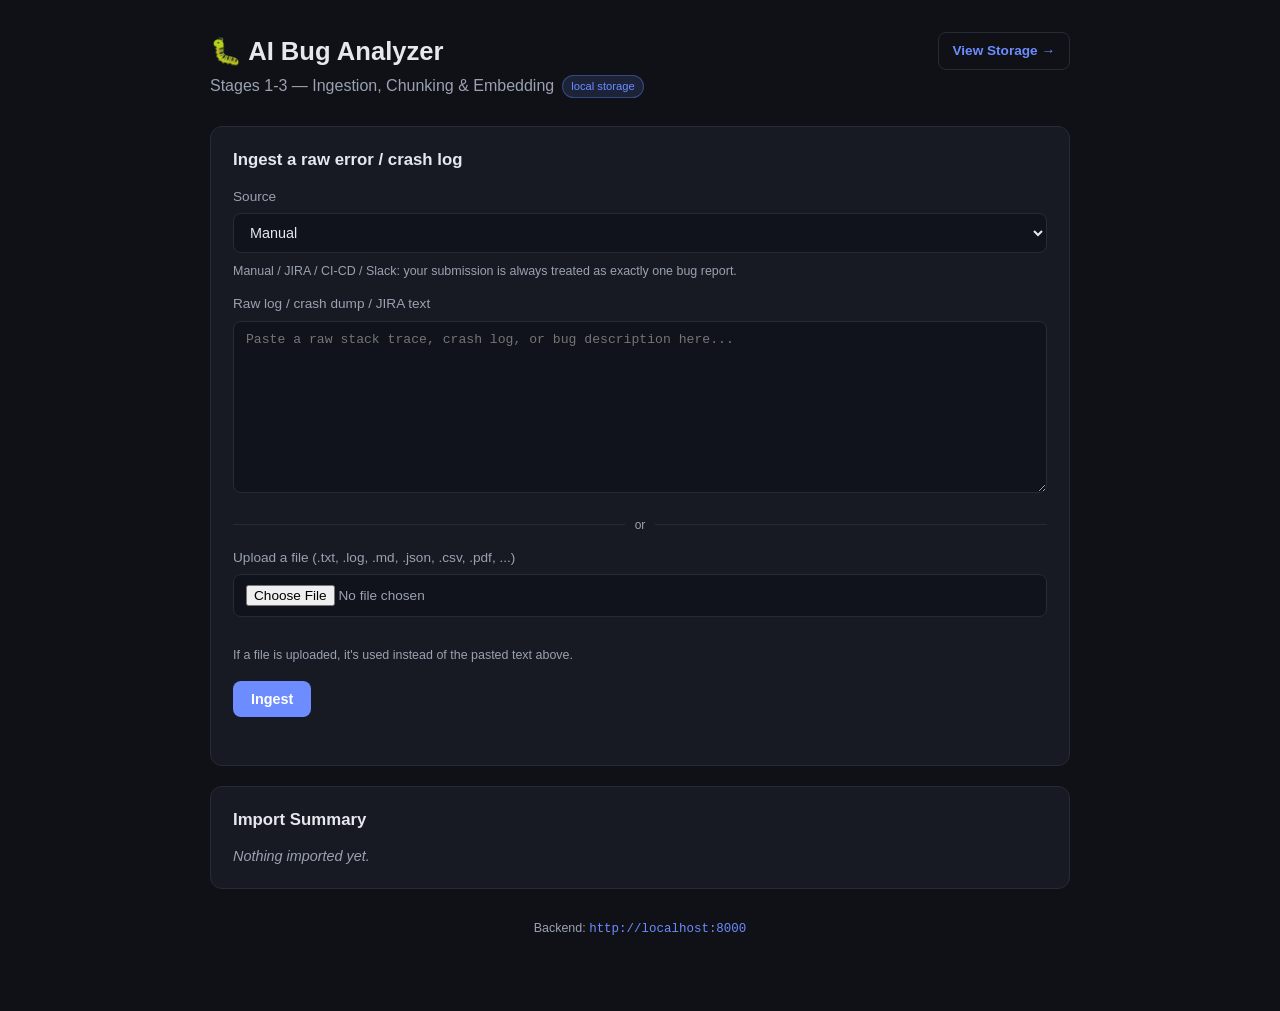
<file: frontend/index.html>
<!DOCTYPE html>
<html lang="en">
<head>
<meta charset="UTF-8" />
<meta name="viewport" content="width=device-width, initial-scale=1.0" />
<title>AI Bug Analyzer — Ingestion</title>
<link rel="stylesheet" href="style.css" />
</head>
<body>
  <div class="app">
    <header>
      <div class="header-row">
        <div>
          <h1>🐛 AI Bug Analyzer</h1>
          <p class="subtitle">Stages 1-3 — Ingestion, Chunking &amp; Embedding <span class="badge">local storage</span></p>
        </div>
        <a href="viewer.html" class="viewer-link">View Storage →</a>
      </div>
    </header>

    <main>
      <section class="panel">
        <h2>Ingest a raw error / crash log</h2>
        <form id="ingest-form">
          <label for="source">Source</label>
          <select id="source" name="source">
            <option value="manual">Manual</option>
            <option value="jira">JIRA Webhook</option>
            <option value="ci-cd">CI/CD</option>
            <option value="slack">Slack</option>
            <option value="dataset">Dataset (Bulk Import)</option>
          </select>
          <p class="hint" id="source-hint">Manual / JIRA / CI-CD / Slack: your submission is always treated as exactly one bug report.</p>

          <label for="raw-text">Raw log / crash dump / JIRA text</label>
          <textarea
            id="raw-text"
            name="raw_text"
            rows="10"
            placeholder="Paste a raw stack trace, crash log, or bug description here..."
          ></textarea>

          <div class="or-divider"><span>or</span></div>

          <label for="file-input">Upload a file (.txt, .log, .md, .json, .csv, .pdf, ...)</label>
          <input type="file" id="file-input" name="file" accept=".txt,.log,.md,.json,.csv,.yaml,.yml,.xml,.pdf" />
          <div id="file-name" class="file-name"></div>

          <p class="hint">If a file is uploaded, it's used instead of the pasted text above.</p>

          <button type="submit" id="submit-btn">Ingest</button>
        </form>
        <div id="status" class="status"></div>
      </section>

      <section class="panel">
        <h2>Import Summary</h2>
        <div id="result" class="result-empty">Nothing imported yet.</div>
      </section>
    </main>

    <footer>
      <p>Backend: <code id="api-base-display"></code></p>
    </footer>
  </div>

  <script src="script.js"></script>
</body>
</html>
</file>
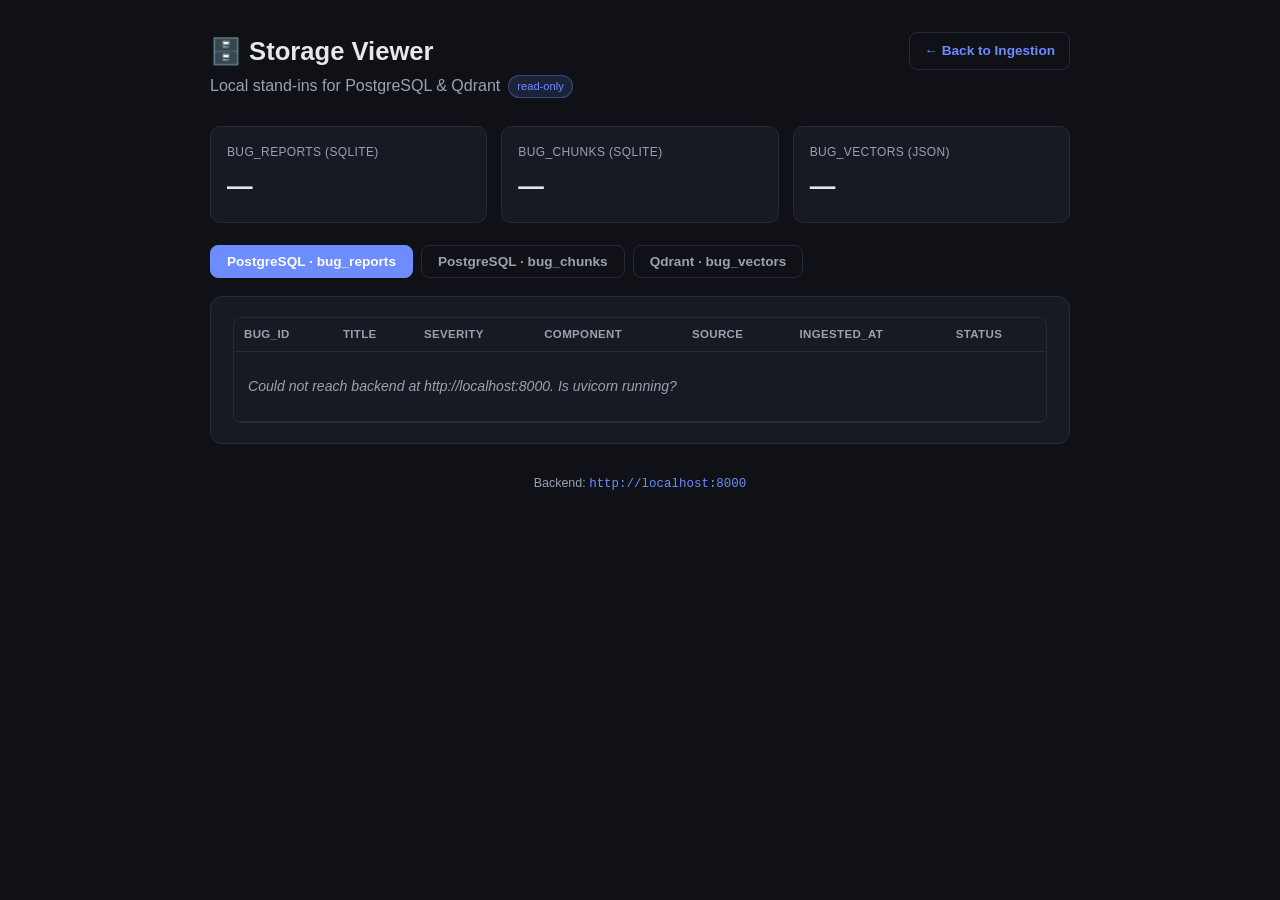
<file: frontend/viewer.html>
<!DOCTYPE html>
<html lang="en">
<head>
<meta charset="UTF-8" />
<meta name="viewport" content="width=device-width, initial-scale=1.0" />
<title>Storage Viewer — AI Bug Analyzer</title>
<link rel="stylesheet" href="style.css" />
</head>
<body>
  <div class="app">
    <header>
      <div class="header-row">
        <div>
          <h1>🗄️ Storage Viewer</h1>
          <p class="subtitle">Local stand-ins for PostgreSQL &amp; Qdrant <span class="badge">read-only</span></p>
        </div>
        <a href="index.html" class="viewer-link">← Back to Ingestion</a>
      </div>
    </header>

    <main>
      <div class="summary-cards" id="summary-cards">
        <div class="summary-card">
          <div class="label">bug_reports (SQLite)</div>
          <div class="number">—</div>
        </div>
        <div class="summary-card">
          <div class="label">bug_chunks (SQLite)</div>
          <div class="number">—</div>
        </div>
        <div class="summary-card">
          <div class="label">bug_vectors (JSON)</div>
          <div class="number">—</div>
        </div>
      </div>

      <div class="tabs">
        <button class="tab-btn active" data-tab="documents">PostgreSQL · bug_reports</button>
        <button class="tab-btn" data-tab="chunks">PostgreSQL · bug_chunks</button>
        <button class="tab-btn" data-tab="vectors">Qdrant · bug_vectors</button>
      </div>

      <section class="panel">
        <div id="tab-documents" class="tab-panel active">
          <div class="table-scroll">
            <table class="data-table">
              <thead>
                <tr>
                  <th>bug_id</th>
                  <th>title</th>
                  <th>severity</th>
                  <th>component</th>
                  <th>source</th>
                  <th>ingested_at</th>
                  <th>status</th>
                </tr>
              </thead>
              <tbody id="documents-tbody"></tbody>
            </table>
          </div>
        </div>

        <div id="tab-chunks" class="tab-panel">
          <div class="table-scroll">
            <table class="data-table">
              <thead>
                <tr>
                  <th>chunk_id</th>
                  <th>bug_id</th>
                  <th>#</th>
                  <th>chunk_text</th>
                  <th>chars</th>
                  <th>created_at</th>
                </tr>
              </thead>
              <tbody id="chunks-tbody"></tbody>
            </table>
          </div>
        </div>

        <div id="tab-vectors" class="tab-panel">
          <div class="table-scroll">
            <table class="data-table">
              <thead>
                <tr>
                  <th>point id</th>
                  <th>bug_id</th>
                  <th>chunk_id</th>
                  <th>text_preview</th>
                  <th>vector (first 8 dims)</th>
                  <th>dim</th>
                </tr>
              </thead>
              <tbody id="vectors-tbody"></tbody>
            </table>
          </div>
        </div>
      </section>
    </main>

    <footer>
      <p>Backend: <code id="api-base-display"></code></p>
    </footer>
  </div>

  <div class="modal-backdrop hidden" id="modal-backdrop">
    <div class="modal">
      <div class="modal-header">
        <h2 id="modal-title">Detail</h2>
        <button class="modal-close" id="modal-close">✕</button>
      </div>
      <div id="modal-body"></div>
    </div>
  </div>

  <script src="viewer.js"></script>
</body>
</html>
</file>
<file: frontend/style.css>
:root {
  --bg: #0f1117;
  --panel: #171a23;
  --panel-border: #262b38;
  --text: #e6e8ee;
  --text-dim: #9aa1b1;
  --accent: #6c8cff;
  --accent-hover: #5577f5;
  --ok: #4ade80;
  --warn: #fbbf24;
  --err: #f87171;
  --mono: "SFMono-Regular", Consolas, "Liberation Mono", Menlo, monospace;
}

* { box-sizing: border-box; }

body {
  margin: 0;
  background: var(--bg);
  color: var(--text);
  font-family: -apple-system, BlinkMacSystemFont, "Segoe UI", Roboto, sans-serif;
  line-height: 1.5;
}

.app {
  max-width: 900px;
  margin: 0 auto;
  padding: 32px 20px 60px;
}

header h1 {
  margin: 0 0 4px;
  font-size: 1.6rem;
}

.header-row {
  display: flex;
  align-items: flex-start;
  justify-content: space-between;
  gap: 16px;
  flex-wrap: wrap;
}

.viewer-link {
  color: var(--accent);
  text-decoration: none;
  font-size: 0.85rem;
  font-weight: 600;
  border: 1px solid var(--panel-border);
  padding: 8px 14px;
  border-radius: 8px;
  white-space: nowrap;
  transition: border-color 0.15s ease, background 0.15s ease;
}
.viewer-link:hover {
  border-color: var(--accent);
  background: rgba(108, 140, 255, 0.08);
}

.subtitle {
  color: var(--text-dim);
  margin: 0 0 28px;
  display: flex;
  align-items: center;
  gap: 8px;
}

.badge {
  background: rgba(108, 140, 255, 0.15);
  color: var(--accent);
  font-size: 0.7rem;
  padding: 2px 8px;
  border-radius: 999px;
  border: 1px solid rgba(108, 140, 255, 0.35);
}

.panel {
  background: var(--panel);
  border: 1px solid var(--panel-border);
  border-radius: 12px;
  padding: 20px 22px;
  margin-bottom: 20px;
}

.panel h2 {
  margin-top: 0;
  font-size: 1.05rem;
}

.panel-header {
  display: flex;
  align-items: center;
  justify-content: space-between;
}

label {
  display: block;
  font-size: 0.85rem;
  color: var(--text-dim);
  margin: 14px 0 6px;
}

select, textarea {
  width: 100%;
  background: #10131b;
  border: 1px solid var(--panel-border);
  border-radius: 8px;
  color: var(--text);
  padding: 10px 12px;
  font-family: inherit;
  font-size: 0.9rem;
  resize: vertical;
}

textarea {
  font-family: var(--mono);
  font-size: 0.82rem;
}

select:focus, textarea:focus {
  outline: none;
  border-color: var(--accent);
}

button {
  background: var(--accent);
  color: white;
  border: none;
  border-radius: 8px;
  padding: 10px 18px;
  font-size: 0.9rem;
  font-weight: 600;
  cursor: pointer;
  margin-top: 16px;
  transition: background 0.15s ease;
}

button:hover { background: var(--accent-hover); }
button:disabled { opacity: 0.6; cursor: wait; }

button.secondary {
  background: transparent;
  border: 1px solid var(--panel-border);
  color: var(--text-dim);
  margin-top: 0;
  padding: 6px 12px;
  font-weight: 500;
}
button.secondary:hover { color: var(--text); border-color: var(--accent); background: transparent; }

.status {
  margin-top: 12px;
  font-size: 0.85rem;
  min-height: 1.2em;
}
.status.loading { color: var(--accent); }
.status.ok { color: var(--ok); }
.status.error { color: var(--err); }

.result-empty {
  color: var(--text-dim);
  font-style: italic;
  font-size: 0.9rem;
}

.result-card {
  border: 1px solid var(--panel-border);
  border-radius: 10px;
  padding: 16px;
  background: #10131b;
}

.result-row {
  display: flex;
  gap: 10px;
  margin-bottom: 8px;
  flex-wrap: wrap;
}

.field {
  font-size: 0.78rem;
  color: var(--text-dim);
  text-transform: uppercase;
  letter-spacing: 0.03em;
  margin-bottom: 2px;
}

.value {
  font-size: 0.9rem;
}

.severity {
  display: inline-block;
  padding: 2px 10px;
  border-radius: 999px;
  font-size: 0.75rem;
  font-weight: 700;
}
.severity.LOW { background: rgba(74, 222, 128, 0.15); color: var(--ok); }
.severity.MEDIUM { background: rgba(251, 191, 36, 0.15); color: var(--warn); }
.severity.HIGH { background: rgba(248, 113, 113, 0.15); color: var(--err); }
.severity.CRITICAL { background: rgba(248, 113, 113, 0.3); color: #fff; }

pre.stack-trace {
  background: #0b0d13;
  border: 1px solid var(--panel-border);
  border-radius: 8px;
  padding: 12px;
  font-family: var(--mono);
  font-size: 0.78rem;
  overflow-x: auto;
  white-space: pre-wrap;
  word-break: break-word;
  margin: 6px 0 0;
}

.pipeline-stats {
  display: flex;
  gap: 8px;
  flex-wrap: wrap;
  margin-top: 4px;
}

.stage-badge {
  font-size: 0.72rem;
  font-weight: 600;
  padding: 4px 10px;
  border-radius: 999px;
  border: 1px solid var(--panel-border);
  color: var(--text-dim);
}
.stage-badge.stage-1 { border-color: rgba(74, 222, 128, 0.4); color: var(--ok); }
.stage-badge.stage-2 { border-color: rgba(108, 140, 255, 0.4); color: var(--accent); }
.stage-badge.stage-3 { border-color: rgba(251, 191, 36, 0.4); color: var(--warn); }

.chunk-list {
  display: flex;
  flex-direction: column;
  gap: 10px;
  margin-top: 8px;
  max-height: 360px;
  overflow-y: auto;
  padding-right: 4px;
}

.chunk-item {
  border: 1px solid var(--panel-border);
  border-radius: 8px;
  padding: 10px 12px;
  background: #10131b;
}

.chunk-head {
  display: flex;
  justify-content: space-between;
  font-size: 0.75rem;
  color: var(--text-dim);
  margin-bottom: 6px;
}

.bug-list {
  display: flex;
  flex-direction: column;
  gap: 10px;
  margin-top: 12px;
}

.bug-item {
  border: 1px solid var(--panel-border);
  border-radius: 8px;
  padding: 10px 14px;
  cursor: pointer;
  display: flex;
  justify-content: space-between;
  align-items: center;
  gap: 10px;
  transition: border-color 0.15s ease;
}
.bug-item:hover { border-color: var(--accent); }

.bug-item .title {
  font-size: 0.88rem;
}
.bug-item .meta {
  font-size: 0.72rem;
  color: var(--text-dim);
}

footer {
  margin-top: 30px;
  color: var(--text-dim);
  font-size: 0.78rem;
  text-align: center;
}
footer code {
  font-family: var(--mono);
  color: var(--accent);
}

/* ---------------------------------------------------------------- */
/* Storage viewer page                                               */
/* ---------------------------------------------------------------- */

.tabs {
  display: flex;
  gap: 8px;
  margin-bottom: 18px;
  flex-wrap: wrap;
}

.tab-btn {
  background: transparent;
  border: 1px solid var(--panel-border);
  color: var(--text-dim);
  padding: 8px 16px;
  border-radius: 8px;
  font-size: 0.85rem;
  font-weight: 600;
  cursor: pointer;
  margin-top: 0;
}
.tab-btn:hover { color: var(--text); border-color: var(--accent); }
.tab-btn.active {
  color: white;
  background: var(--accent);
  border-color: var(--accent);
}

.tab-panel { display: none; }
.tab-panel.active { display: block; }

.summary-cards {
  display: grid;
  grid-template-columns: repeat(auto-fit, minmax(180px, 1fr));
  gap: 14px;
  margin-bottom: 22px;
}

.summary-card {
  background: var(--panel);
  border: 1px solid var(--panel-border);
  border-radius: 10px;
  padding: 16px;
}

.summary-card .label {
  font-size: 0.75rem;
  color: var(--text-dim);
  text-transform: uppercase;
  letter-spacing: 0.03em;
  margin-bottom: 6px;
}

.summary-card .number {
  font-size: 1.6rem;
  font-weight: 700;
}

.summary-card .sub {
  font-size: 0.75rem;
  color: var(--text-dim);
  margin-top: 4px;
}

.data-table {
  width: 100%;
  border-collapse: collapse;
  font-size: 0.82rem;
}

.data-table th {
  text-align: left;
  color: var(--text-dim);
  font-size: 0.72rem;
  text-transform: uppercase;
  letter-spacing: 0.03em;
  padding: 8px 10px;
  border-bottom: 1px solid var(--panel-border);
  position: sticky;
  top: 0;
  background: var(--panel);
}

.data-table td {
  padding: 8px 10px;
  border-bottom: 1px solid var(--panel-border);
  vertical-align: top;
}

.data-table tr:hover td {
  background: rgba(108, 140, 255, 0.05);
}

.table-scroll {
  max-height: 480px;
  overflow-y: auto;
  border: 1px solid var(--panel-border);
  border-radius: 8px;
}

.mono {
  font-family: var(--mono);
  font-size: 0.78rem;
}

.truncate {
  max-width: 260px;
  white-space: nowrap;
  overflow: hidden;
  text-overflow: ellipsis;
  display: inline-block;
  vertical-align: bottom;
}

.vector-dots {
  display: inline-flex;
  gap: 3px;
  flex-wrap: wrap;
  max-width: 220px;
}

.vector-dots span {
  font-family: var(--mono);
  font-size: 0.7rem;
  background: #0b0d13;
  border: 1px solid var(--panel-border);
  border-radius: 4px;
  padding: 1px 5px;
  color: var(--text-dim);
}

.clickable-row { cursor: pointer; }

.modal-backdrop {
  position: fixed;
  inset: 0;
  background: rgba(0, 0, 0, 0.6);
  display: flex;
  align-items: flex-start;
  justify-content: center;
  padding: 40px 20px;
  overflow-y: auto;
  z-index: 100;
}

.modal-backdrop.hidden { display: none; }

.modal {
  background: var(--panel);
  border: 1px solid var(--panel-border);
  border-radius: 12px;
  padding: 22px;
  max-width: 700px;
  width: 100%;
}

.modal-header {
  display: flex;
  justify-content: space-between;
  align-items: center;
  margin-bottom: 14px;
}

.modal-close {
  background: transparent;
  border: none;
  color: var(--text-dim);
  font-size: 1.2rem;
  cursor: pointer;
  margin-top: 0;
  padding: 0 6px;
}
.modal-close:hover { color: var(--text); background: transparent; }

.empty-state {
  color: var(--text-dim);
  font-style: italic;
  font-size: 0.88rem;
  padding: 16px 4px;
}

/* ---------------------------------------------------------------- */
/* File upload / batch ingestion additions                           */
/* ---------------------------------------------------------------- */

.or-divider {
  display: flex;
  align-items: center;
  text-align: center;
  color: var(--text-dim);
  font-size: 0.75rem;
  margin: 16px 0 4px;
}
.or-divider::before, .or-divider::after {
  content: "";
  flex: 1;
  border-bottom: 1px solid var(--panel-border);
}
.or-divider span { padding: 0 10px; }

input[type="file"] {
  width: 100%;
  background: #10131b;
  border: 1px solid var(--panel-border);
  border-radius: 8px;
  color: var(--text-dim);
  padding: 10px 12px;
  font-size: 0.85rem;
}

.file-name {
  font-size: 0.8rem;
  color: var(--accent);
  margin-top: 6px;
  min-height: 1.1em;
}

.hint {
  font-size: 0.78rem;
  color: var(--text-dim);
  margin: 10px 0 0;
  line-height: 1.4;
}

.batch-banner {
  border-radius: 10px;
  padding: 12px 16px;
  margin-bottom: 16px;
  font-size: 0.85rem;
  border: 1px solid var(--panel-border);
  background: #10131b;
}
.batch-banner.multi { border-color: var(--accent); }
.batch-banner .count { font-weight: 700; color: var(--accent); }
.batch-banner .truncated-note { color: var(--warn); margin-top: 4px; }
.batch-banner .errors-note { color: var(--err); margin-top: 4px; }

.result-list {
  display: flex;
  flex-direction: column;
  gap: 16px;
}

.result-card-header {
  display: flex;
  justify-content: space-between;
  align-items: center;
  margin-bottom: 10px;
}
.result-card-header .index {
  font-size: 0.75rem;
  color: var(--text-dim);
  text-transform: uppercase;
  letter-spacing: 0.03em;
}
</file>
